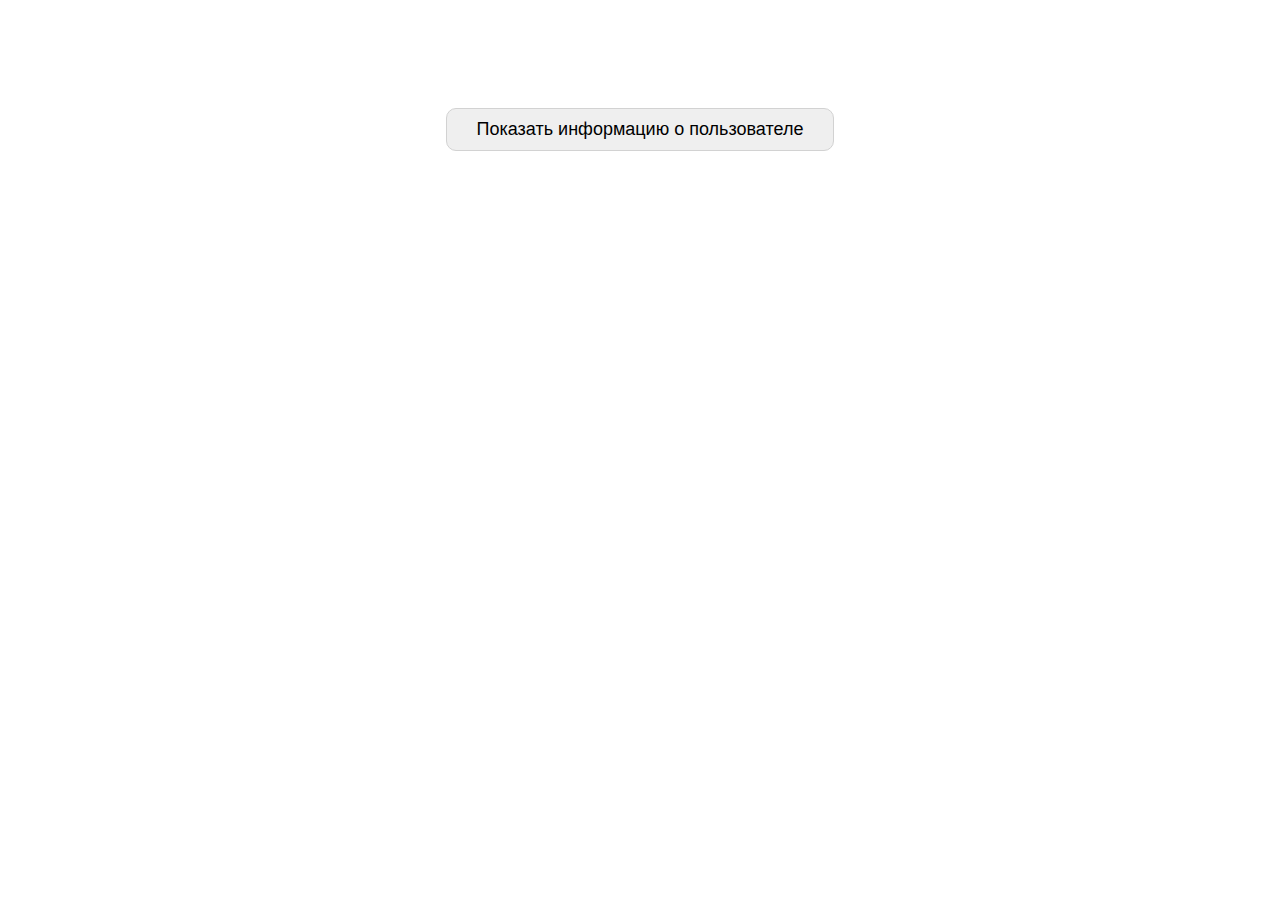
<file: exercise-3/index.html>
<!DOCTYPE html>
<html lang="en">
<head>
<meta charset="UTF-8">
<meta name="viewport" content="width=device-width, initial-scale=1.0">
<title>Display User Info</title>
<link rel="stylesheet" href="styles.css">
</head>
<body>
  <!-- Кнопка для заопроса геопозиции  -->
<div class="position-button">
  <button id="userInfoButton">Показать информацию о пользователе</button>
</div>
  <!-- Результат запроса геопозиции  -->
<div id="user-info" class="user-info" style="display: none;">
  <p>Размеры экрана: ширина: <span id="screenWidth"></span>, высота: <span id="screenHeight"></span></p>
  <p>Местоположение: <span id="userLocation"></span></p>
</div>

<script src="script.js"></script>
</body>
</html>
</file>
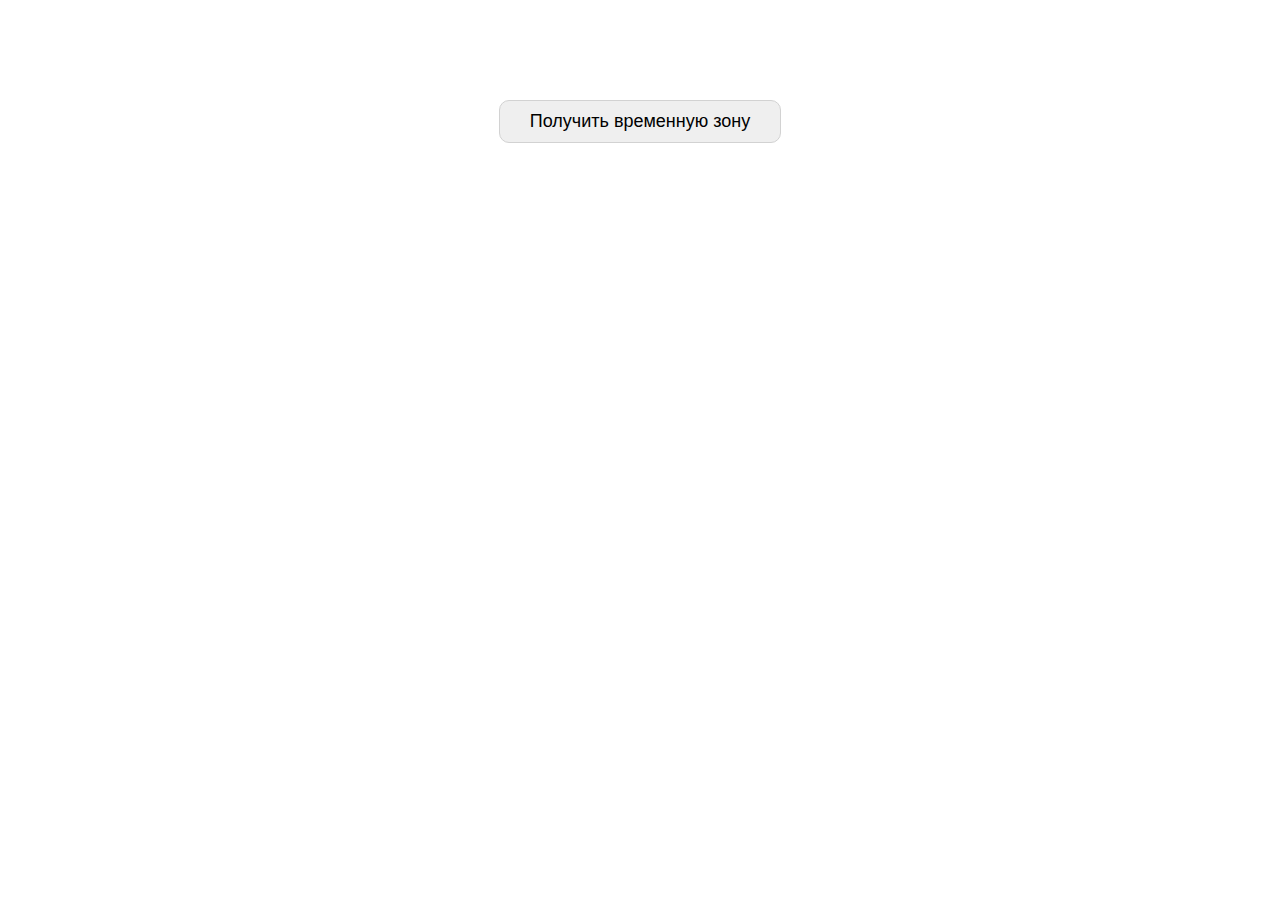
<file: exercise-4/index.html>
<!DOCTYPE html>
<html lang="en">
<head>
<meta charset="UTF-8">
<meta name="viewport" content="width=device-width, initial-scale=1.0">
<link rel="stylesheet" href="/exercise-4/style.css">
<title>Timezone API Request</title>
</head>
<body>

<div class="geo-button">
    <button id="getTimezoneButton">Получить временную зону</button>
</div>

<div id="timezoneResult" style="margin-top: 20px;"></div>

<script>
// Функция для получения координат местоположения пользователя
function getUserLocation() {
  if (navigator.geolocation) {
    navigator.geolocation.getCurrentPosition(function(position) {
      // Здесь мы получаем координаты широты и долготы
      var latitude = position.coords.latitude;
      var longitude = position.coords.longitude;

      // Отправляем запрос к Timezone API
      fetch(`https://api.ipgeolocation.io/timezone?apiKey=32bcd4a6e4b548968e7afcdb682ac679&lat=${latitude}&long=${longitude}`)
        .then(response => response.json())
        .then(data => {
          // Выводим результат на экран
          document.getElementById('timezoneResult').textContent = `Временная зона: ${data.timezone}, Дата и время: ${data.date_time_txt}`;
        })
        .catch(error => {
          // Обработка ошибок
          console.error('Ошибка при получении данных:', error);
        });
    }, function() {
      // Обработка отказа в доступе к местоположению
      console.log('Пользователь отказался предоставить доступ к местоположению.');
    });
  } else {
    // Обработка случаев, когда Geolocation API не поддерживается
    console.log('Geolocation API не поддерживается в этом браузере.');
  }
}

// Добавляем обработчик события клика на кнопку
document.getElementById('getTimezoneButton').addEventListener('click', getUserLocation);
</script>

</body>
</html>
</file>
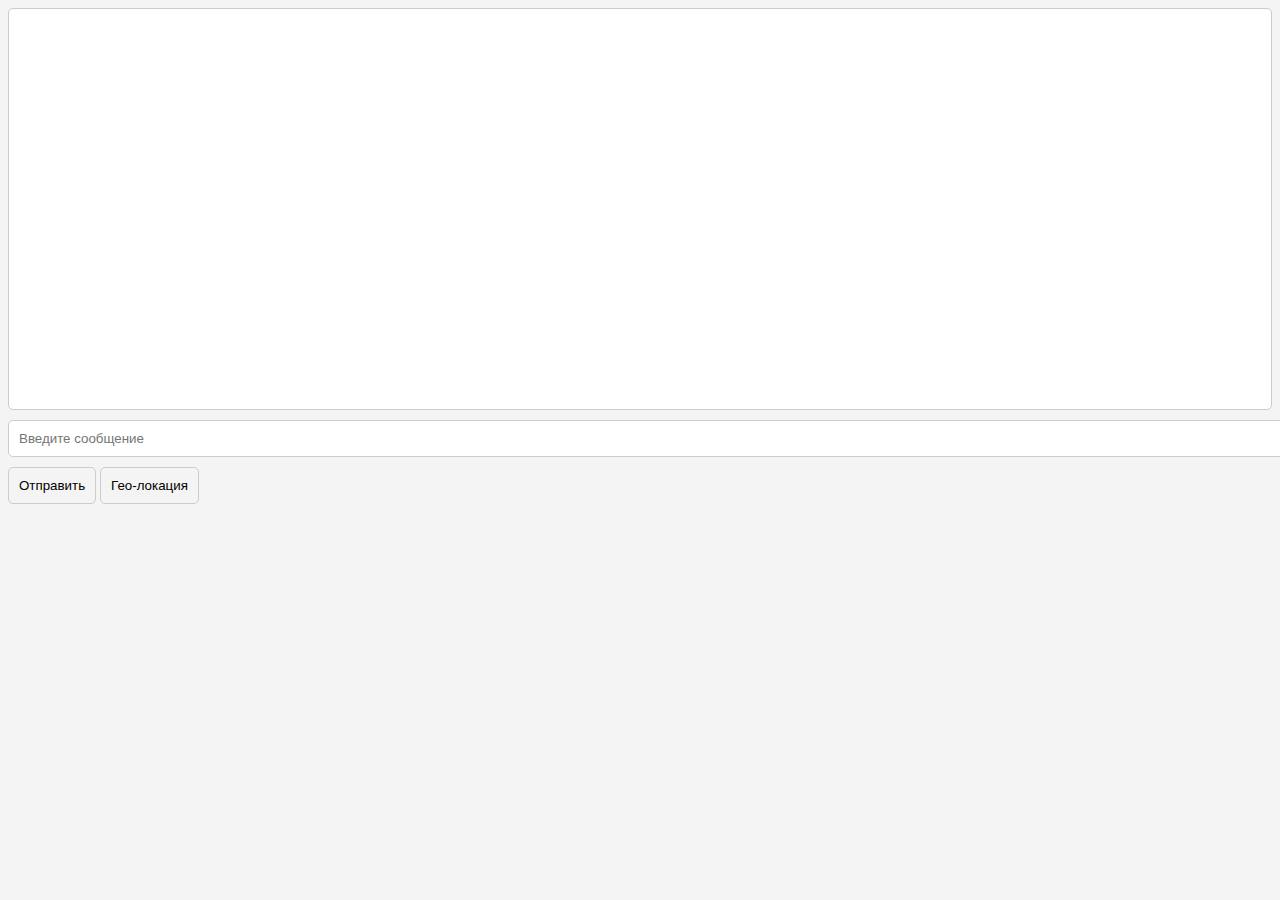
<file: exercise-5/index.html>
<!DOCTYPE html>
<html lang="en">
<head>
<meta charset="UTF-8">
<meta name="viewport" content="width=device-width, initial-scale=1.0">
<link rel="stylesheet" href="style.css">
<title>Chat</title>
<style>
  #chat-messages {
    list-style-type: none;
    margin: 0;
    padding: 0;
  }
  #chat-messages li {
    padding: 10px;
    margin-bottom: 10px;
    border-bottom: 1px solid #ddd;
  }
  #chat-input {
    margin-top: 10px;
  }
</style>
</head>
<body>

<ul id="chat-messages"></ul>
<input type="text" id="chat-input" placeholder="Введите сообщение">
<button id="send-message">Отправить</button>
<button id="send-location">Гео-локация</button>

<script src="script.js"></script>
</body>
</html>
</file>
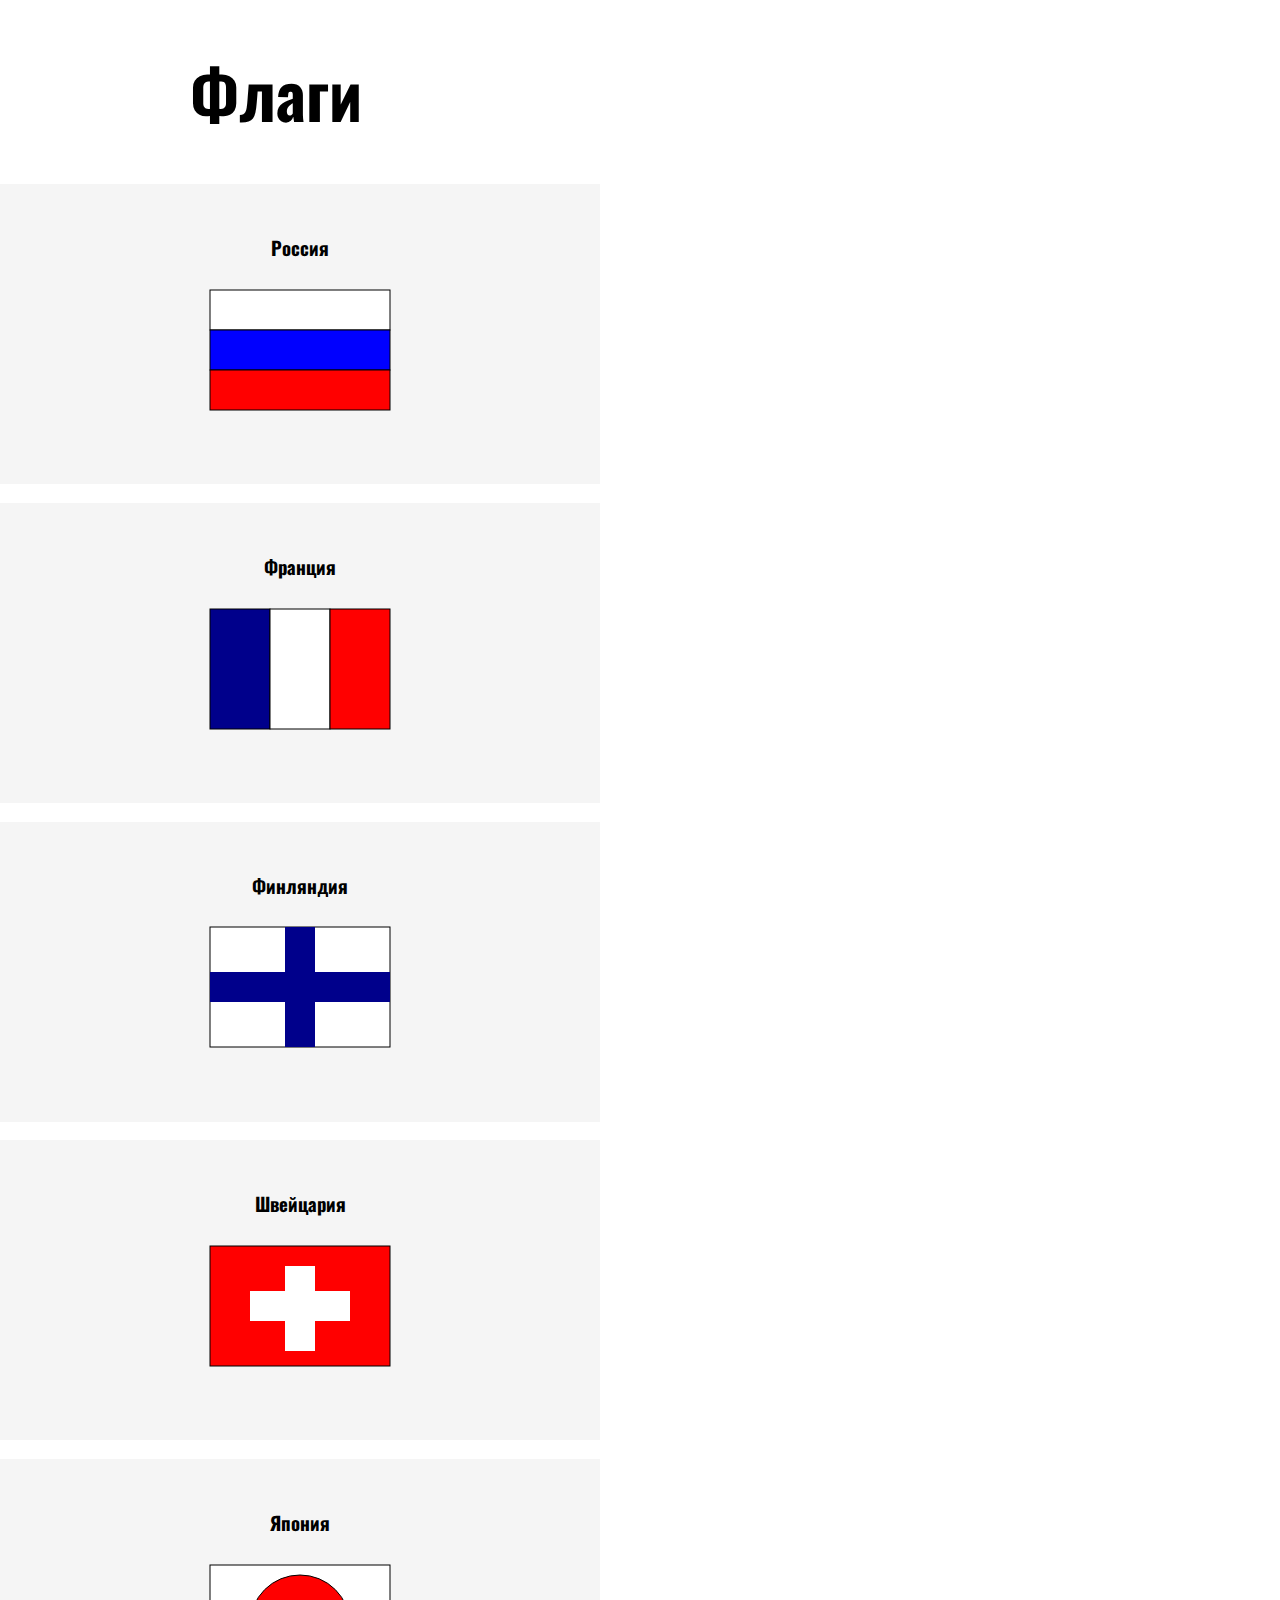
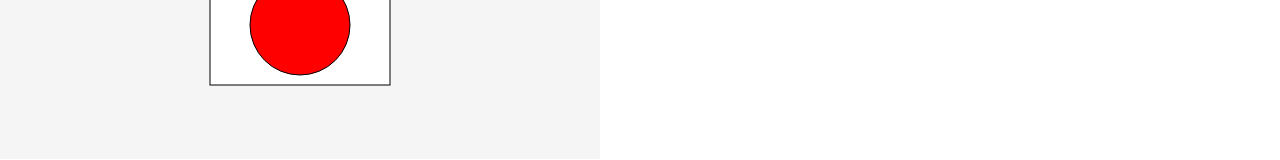
<file: exercise-1/main.html>
<!DOCTYPE html>
<html lang="en">
<head>
    <meta charset="UTF-8">
    <meta name="viewport" content="width=device-width, initial-scale=1.0">
    <link rel="stylesheet" href="/exercise-1/style.css">
    <link rel="preconnect" href="https://fonts.googleapis.com">
    <link rel="preconnect" href="https://fonts.gstatic.com" crossorigin>
    <link href="https://fonts.googleapis.com/css2?family=Oswald:wght@200..700&display=swap" rel="stylesheet">
    <title>флаги стран</title>
</head>
<body>
    <h1>Флаги</h1>

<div class="russia-flag">
    <h3>Россия</h3>
        <svg height="200" width="300">
            <rect style="fill:white;stroke:rgb(0,0,0);stroke-width:1" x="50" y="10" width="180" height="40"/>
            <rect style="fill:blue;stroke:rgb(0,0,0);stroke-width:1" x="50" y="50" width="180" height="40"/>
            <rect style="fill:red;stroke:rgb(0,0,0);stroke-width:1" x="50" y="90" width="180" height="40"/>
        </svg>
</div>

<div class="france-flag">
    <h3>Франция</h3>
        <svg height="200" width="300">
            <rect style="fill:darkblue;stroke:rgb(0,0,0);stroke-width:1" x="50" y="10" width="60" height="120"/>
            <rect style="fill:white;stroke:rgb(0,0,0);stroke-width:1" x="110" y="10" width="60" height="120"/>
            <rect style="fill:red;stroke:rgb(0,0,0);stroke-width:1" x="170" y="10" width="60" height="120"/>
        </svg>
</div>

<div class="finland-flag">
    <h3>Финляндия</h3>
        <svg height="200" width="300">
            <rect style="fill:white;stroke:rgb(0,0,0);stroke-width:1" x="50" y="10" width="180" height="120"/>
            <rect style="fill:darkblue;stroke:rgb(0,0,0);stroke-width:0" x="50" y="55" width="180" height="30"/>
            <rect style="fill:darkblue;stroke:rgb(0,0,0);stroke-width:0" x="125" y="10" width="30" height="120"/>
        </svg>
</div>

<div class="Switzerland-flag">
    <h3>Швейцария</h3>
        <svg height="200" width="300">
            <rect style="fill:red;stroke:rgb(0,0,0);stroke-width:1" x="50" y="10" width="180" height="120"/>
            <rect style="fill:white;stroke:rgb(0,0,0);stroke-width:0" x="90" y="55" width="100" height="30"/>
            <rect style="fill:white;stroke:rgb(0,0,0);stroke-width:0" x="125" y="30" width="30" height="85"/>
        </svg>
</div>

<div class="japan-flag">
    <h3>Япония</h3>
        <svg height="200" width="300">
            <rect style="fill:white;stroke:rgb(0,0,0);stroke-width:1" x="50" y="10" width="180" height="120"/>
            <circle style="fill:red;stroke:rgb(0,0,0);stroke-width:1" cx="140" cy="70" r="50"/>
        </svg>
</div>



</body>
</html>
</file>
<file: exercise-3/styles.css>
.user-info {
    margin-top: 20px;
    border: 1px solid #ccc;
    padding: 10px;
    border-radius: 5px;
}

.position-button {
    display: flex;
    justify-content: center;
    
}

#userInfoButton {
    margin-top: 100px;
    padding-left: 30px;
    padding-top: 10px;
    padding-right: 30px;
    padding-bottom: 10px;
    border-radius: 10px;
    border: 1px solid #d2d2d2;

    font-size: 18px;
}
</file>
<file: exercise-4/style.css>
body {
    padding: 0;
    margin: 0;
}

.geo-button {
    display: flex;
    justify-content: center;
}

#getTimezoneButton {
    margin-top: 100px;
    padding-left: 30px;
    padding-top: 10px;
    padding-right: 30px;
    padding-bottom: 10px;
    border-radius: 10px;
    border: 1px solid #d2d2d2;

    font-size: 18px;
}

#timezoneResult {
    text-align: center;
    padding-top: 50px;
    font-size: 18px;
}
</file>
<file: exercise-5/style.css>
body {
    background-color: #f4f4f4;
  }
  #chat-messages {
    list-style-type: none;
    margin: 0;
    padding: 0;
    overflow-y: auto;
    height: 400px;
    border: 1px solid #ccc;
    border-radius: 5px;
    background-color: #fff;
    padding: 10px;
  }
  #chat-messages li {
    padding: 10px;
    margin-bottom: 10px;
    border-bottom: 1px solid #ddd;
    word-wrap: break-word;
  }
  #chat-input {
    margin-top: 10px;
    padding: 10px;
    border: 1px solid #ccc;
    border-radius: 5px;
    width: 100%;
  }
  #send-message, #send-location {
    padding: 10px;
    border: 1px solid #ccc;
    border-radius: 5px;
    background-color: #f4f4f4;
    cursor: pointer;
    margin-top: 10px;
  }
</file>
<file: exercise-1/style.css>
body {
    margin: 0;
    padding: 0;
    font-family: "Oswald";
}

h1 {
    font-size: 65px;
    padding-left: 190px;
}
/* россия  */
.russia-flag {
    width: 600px;
    height: 300px;
    background-color: rgb(245, 245, 245);
}

.russia-flag h3 {
    text-align: center;
    padding-top: 50px;
}

.russia-flag svg {
    padding-left: 160px;
}

/* франция  */
.france-flag {
    width: 600px;
    height: 300px;
    background-color: rgb(245, 245, 245);
}

.france-flag h3 {
    text-align: center;
    padding-top: 50px;
}

.france-flag svg {
    padding-left: 160px;
}

/* финляндия  */
.finland-flag {
    width: 600px;
    height: 300px;
    background-color: rgb(245, 245, 245);
}

.finland-flag h3 {
    text-align: center;
    padding-top: 50px;
}

.finland-flag svg {
    padding-left: 160px;
}

/* швейцария  */
.Switzerland-flag {
    width: 600px;
    height: 300px;
    background-color: rgb(245, 245, 245);
}

.Switzerland-flag h3 {
    text-align: center;
    padding-top: 50px;
}

.Switzerland-flag svg {
    padding-left: 160px;
}

/* япония  */
.japan-flag {
    width: 600px;
    height: 300px;
    background-color: rgb(245, 245, 245);
}

.japan-flag h3 {
    text-align: center;
    padding-top: 50px;
}

.japan-flag svg {
    padding-left: 160px;
}
</file>
